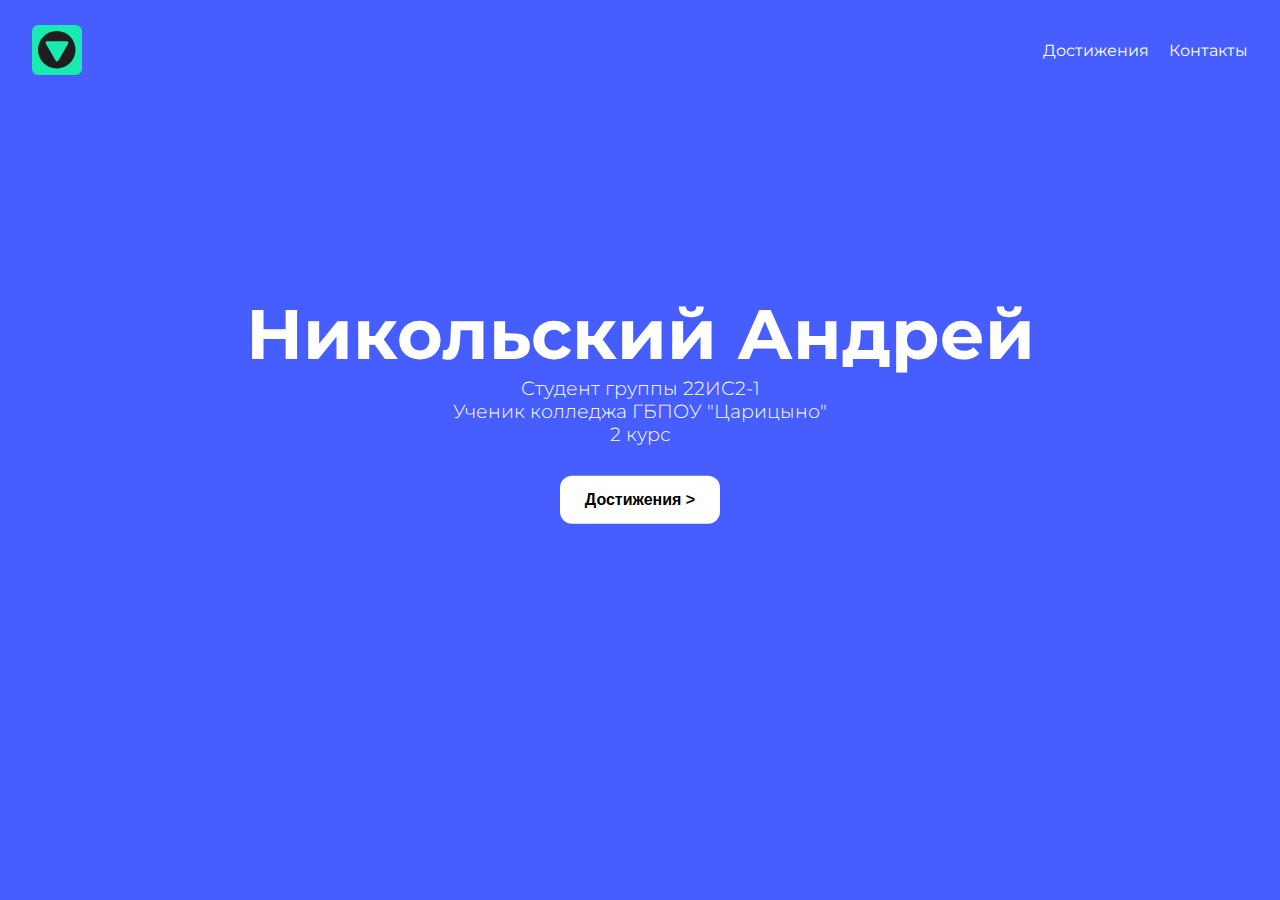
<file: index.html>
<!DOCTYPE html>
<html lang="en">

<head>
    <meta charset="UTF-8">
    <meta name="viewport" content="width=device-width, initial-scale=1.0">
    <title>Никольский Андрей</title>
    <link rel="shortcut icon" href="./logo.svg" type="image/x-icon">
    <link rel="preconnect" href="https://fonts.googleapis.com">
    <link rel="preconnect" href="https://fonts.gstatic.com" crossorigin>
    <link href="https://fonts.googleapis.com/css2?family=Montserrat:ital,wght@0,100..900;1,100..900&display=swap"
        rel="stylesheet">
    <link rel="stylesheet" href="./index.css">
</head>

<body>
    <header class="header">
        <div class="header__container">
            <a href="/" class="header__logo-link">
                <img src="./logo.svg" alt="icon logo" class="header__logo" />
            </a>
            <nav class="header__nav">
                <a class="header__link" href="./rewards.html">Достижения</a>
                <a class="header__link" href="./contacts.html">Контакты</a>
            </nav>
        </div>
    </header>
    <main>
        <section class="main">
            <div class="main__container">
                <h1 class="main__header">
                    Никольский Андрей
                </h1>
                <h3 class="main__subheader">
                    Студент группы 22ИС2-1<br>
                    Ученик колледжа ГБПОУ "Царицыно"<br>
                    2 курс
                </h3>
                <a href="./rewards.html" class="main__btn-link">
                    <button class="main__btn">
                        Достижения >
                    </button>
                </a>
            </div>
        </section>
    </main>
</body>

</html>
</file>
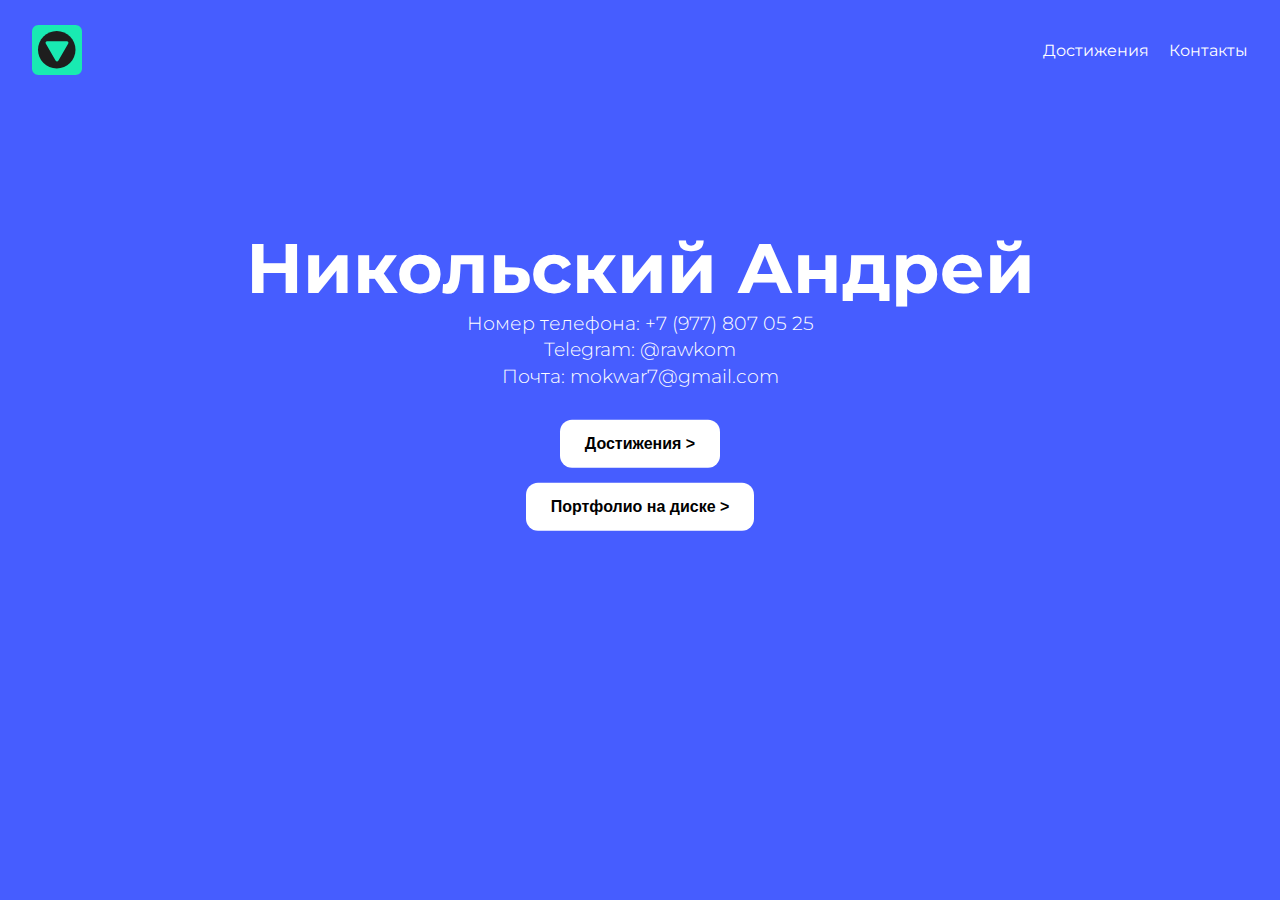
<file: contacts.html>
<!DOCTYPE html>
<html lang="en">

<head>
    <meta charset="UTF-8">
    <meta name="viewport" content="width=device-width, initial-scale=1.0">
    <title>Никольский Андрей</title>
    <link rel="shortcut icon" href="./logo.svg" type="image/x-icon">
    <link rel="preconnect" href="https://fonts.googleapis.com">
    <link rel="preconnect" href="https://fonts.gstatic.com" crossorigin>
    <link href="https://fonts.googleapis.com/css2?family=Montserrat:ital,wght@0,100..900;1,100..900&display=swap"
        rel="stylesheet">
    <link rel="stylesheet" href="./contacts.css">
</head>

<body>
    <header class="header">
        <div class="header__container">
            <a href="/" class="header__logo-link">
                <img src="./logo.svg" alt="icon logo" class="header__logo" />
            </a>
            <nav class="header__nav">
                <a class="header__link" href="./rewards.html">Достижения</a>
                <a class="header__link" href="./contacts.html">Контакты</a>
            </nav>
        </div>
    </header>
    <main>
        <section class="main">
            <div class="main__container">
                <h1 class="main__header">
                    Никольский Андрей
                </h1>
                <h3 class="main__subheader">
                    Номер телефона: +7 (977) 807 05 25<br>
                    Telegram: @rawkom<br>
                    Почта: mokwar7@gmail.com
                </h3>
                <a href="./rewards.html" class="main__btn-link">
                    <button class="main__btn">
                        Достижения >
                    </button>
                </a>
                <a href="https://drive.google.com/drive/u/0/folders/10UzokrhXYOPbNz6THOYen76mF5tjXo6x" class="main__btn-link">
                    <button class="main__btn">
                        Портфолио на диске >
                    </button>
                </a>
            </div>
        </section>
    </main>
</body>

</html>
</file>
<file: index.css>
body {
    margin: 0;
    padding: 0;
    font-family: "Montserrat", sans-serif;
    font-optical-sizing: auto;
    font-weight: 400;
    font-style: normal;
    user-select: none
}

* {
    transition: 0.3s ease-in-out;
}

.header {
    height: 100px;
    display: flex;
    align-items: center;
    justify-content: center;
    background-color: #465DFF;
    color: #fff;
}

.header__container {
    height: 60px;
    width: 1280px;
    display: flex;
    align-items: center;
    justify-content: space-between;
    max-width: 95%;
}

.header__logo-link {
    height: 50px;
}

.header__logo {
    width: 50px;
}

.header__logo:hover {
    opacity: 0.7;
}

.header__nav {
    display: flex;
    gap: 20px;
}

.header__link {
    padding: 0;
    margin: 0;
    list-style: none;
    font-size: 16px;
    cursor: pointer;
    text-decoration: none;
    color: #fff;
}

.header__link:hover {
    opacity: 0.7;
}

.main {
    background-color: #465DFF;
    color: #fff;
    display: flex;
    flex-direction: column;
    align-items: center;
    justify-content: center;
    height: calc(100vh - 100px);
}

.main__container {
    display: flex;
    flex-direction: column;
    align-items: center;
    justify-content: center;
    transform: translateY(-40%);
}

.main__header {
    font-size: 70px;
    margin: 0;
}

.main__subheader {
    margin: 0;
    font-weight: 300;
    text-align: center;
}

.main__btn {
    padding: 15px 25px;
    margin-top: 30px;
    border: 0;
    background-color: #fff;
    border-radius: 12px;
    font-size: 16px;
    font-weight: 600;
    outline: none;
    cursor: pointer;
}

.main__btn:hover {
    transform: scale(0.95);
}

@media screen and (max-width: 1023px) {
    .main__header {
        font-size: 60px;
        text-align: center;
    }

    .main__subheader {
        font-size: 16px;
        margin-top: 15px;
    }
}
</file>
<file: contacts.css>
body {
    margin: 0;
    padding: 0;
    font-family: "Montserrat", sans-serif;
    font-optical-sizing: auto;
    font-weight: 400;
    font-style: normal;
    user-select: none
}

* {
    transition: 0.3s ease-in-out;
}

.header {
    height: 100px;
    display: flex;
    align-items: center;
    justify-content: center;
    background-color: #465DFF;
    color: #fff;
}

.header__container {
    height: 60px;
    width: 1280px;
    display: flex;
    align-items: center;
    justify-content: space-between;
    max-width: 95%;
}

.header__logo-link {
    height: 50px;
}

.header__logo {
    width: 50px;
}

.header__logo:hover {
    opacity: 0.7;
}

.header__nav {
    display: flex;
    gap: 20px;
}

.header__link {
    padding: 0;
    margin: 0;
    list-style: none;
    font-size: 16px;
    cursor: pointer;
    text-decoration: none;
    color: #fff;
}

.header__link:hover {
    opacity: 0.7;
}

.main {
    background-color: #465DFF;
    color: #fff;
    display: flex;
    flex-direction: column;
    align-items: center;
    justify-content: center;
    height: calc(100vh - 100px);
}

.main__container {
    display: flex;
    flex-direction: column;
    align-items: center;
    justify-content: center;
    transform: translateY(-40%);
}

.main__header {
    font-size: 70px;
    margin: 0;
}

.main__subheader {
    margin: 0;
    font-weight: 300;
    text-align: center;
    line-height: 1.4;
}

.main__btn {
    padding: 15px 25px;
    margin-top: 30px;
    border: 0;
    background-color: #fff;
    border-radius: 12px;
    font-size: 16px;
    font-weight: 600;
    outline: none;
    cursor: pointer;
}

.main__btn-link:last-of-type {
    margin-top: -15px;
}

.main__btn:hover {
    transform: scale(0.95);
}

@media screen and (max-width: 1023px) {
    .main__header {
        font-size: 60px;
        text-align: center;
    }

    .main__subheader {
        font-size: 16px;
        margin-top: 15px;
    }
}
</file>
